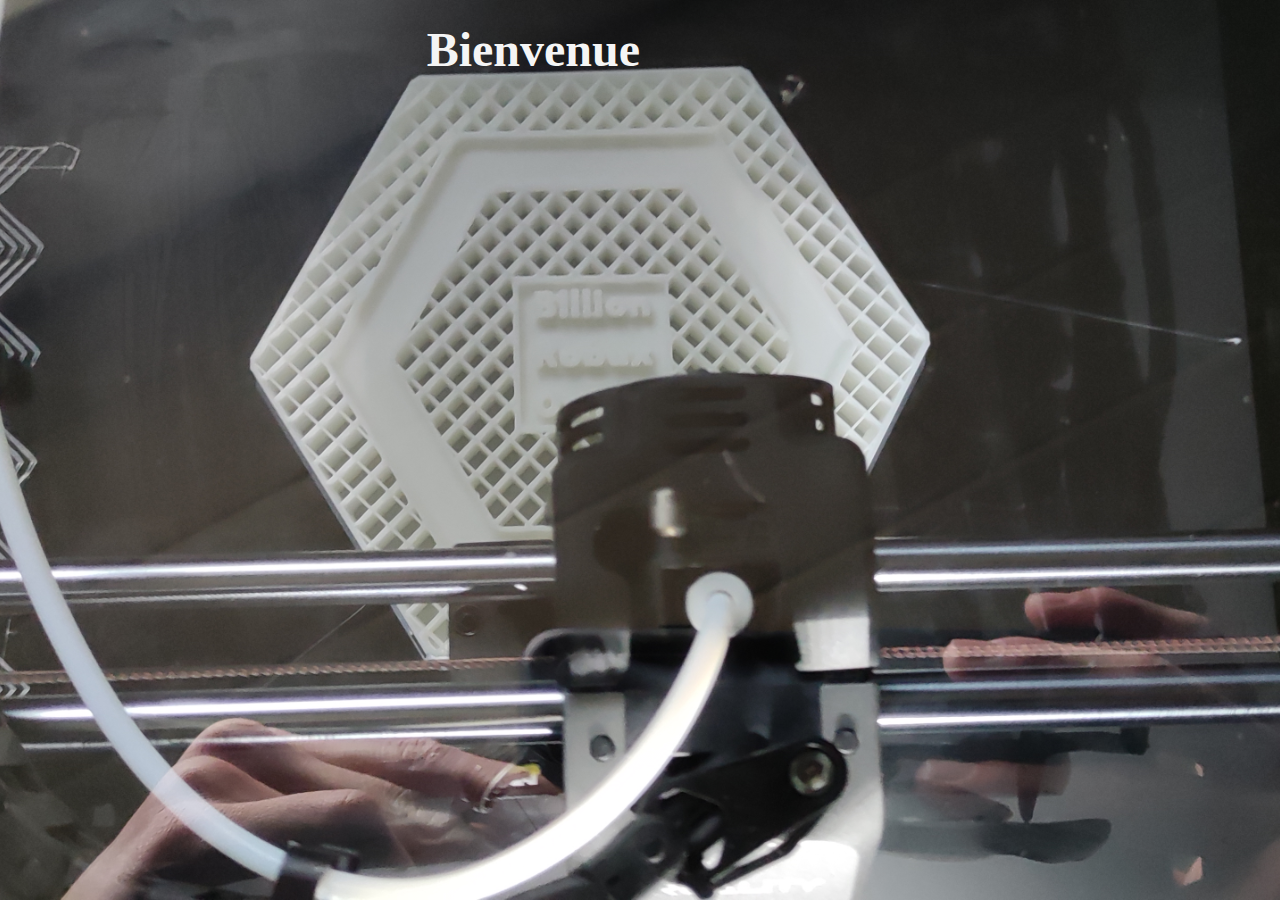
<file: index.html>
<html lang="fr">
    <head>
        <meta charset="utf-8">
        <meta name="viewport" content="width=device-width, initial-scale=1">
        <meta name="author" content="Dumoulin Batiste">
        <meta name="description" content="Projets de Dumoulin Batiste" />
        <meta property="og:title" content="Projets Dumoulin Batiste"/>
        <meta property="og:description" content="Projets Dumoulin Batiste" />
        <meta property="og:image" content="https://raw.githubusercontent.com/Batiste0/AboutMe/main/Images/logo.png" />
        <meta property="og:url" content="https://raw.githubusercontent.com/Batiste0/AboutMe/main/Images/logo.png" />
        <meta property="og:site_name" content="Dumoulin Batiste" />
        <meta name="twitter:card" content="https://raw.githubusercontent.com/Batiste0/AboutMe/main/Images/logo.png">
        <meta name="twitter:title" content="Projets Dumoulin Batiste">
        <meta name="twitter:description" content="Projets Dumoulin Batiste">
        <meta name="twitter:image" content="https://raw.githubusercontent.com/Batiste0/AboutMe/main/Images/logo.png">
        <meta name="twitter:site" content="https://dumoulinbatiste.info/">
        <meta name="image" content="https://raw.githubusercontent.com/Batiste0/AboutMe/main/Images/logo.png">
        <meta name="keywords" content="biographie,projets,develloper">
        <title>Dumoulin Batiste</title>
        <link rel="logo" href="https://raw.githubusercontent.com/Batiste0/AboutMe/main/Images/logo.png" type="image/x-icon">

        <script>
        function CheckRedirection(){
            if(/Android|webOS|iPhone|iPad|iPod|BlackBerry|IEMobile|Opera Mini|iPad|Android|Touch/i.test(navigator.userAgent)){
                window.location.pathname = "home/mobile/index.html";
            }else{
                window.location.pathname = "home/computer/index.html";
            }
        }
        window.onload = (() => {
            CheckRedirection();
        });
        </script>
    </head>
    <body>
    </body>
</html>
</file>
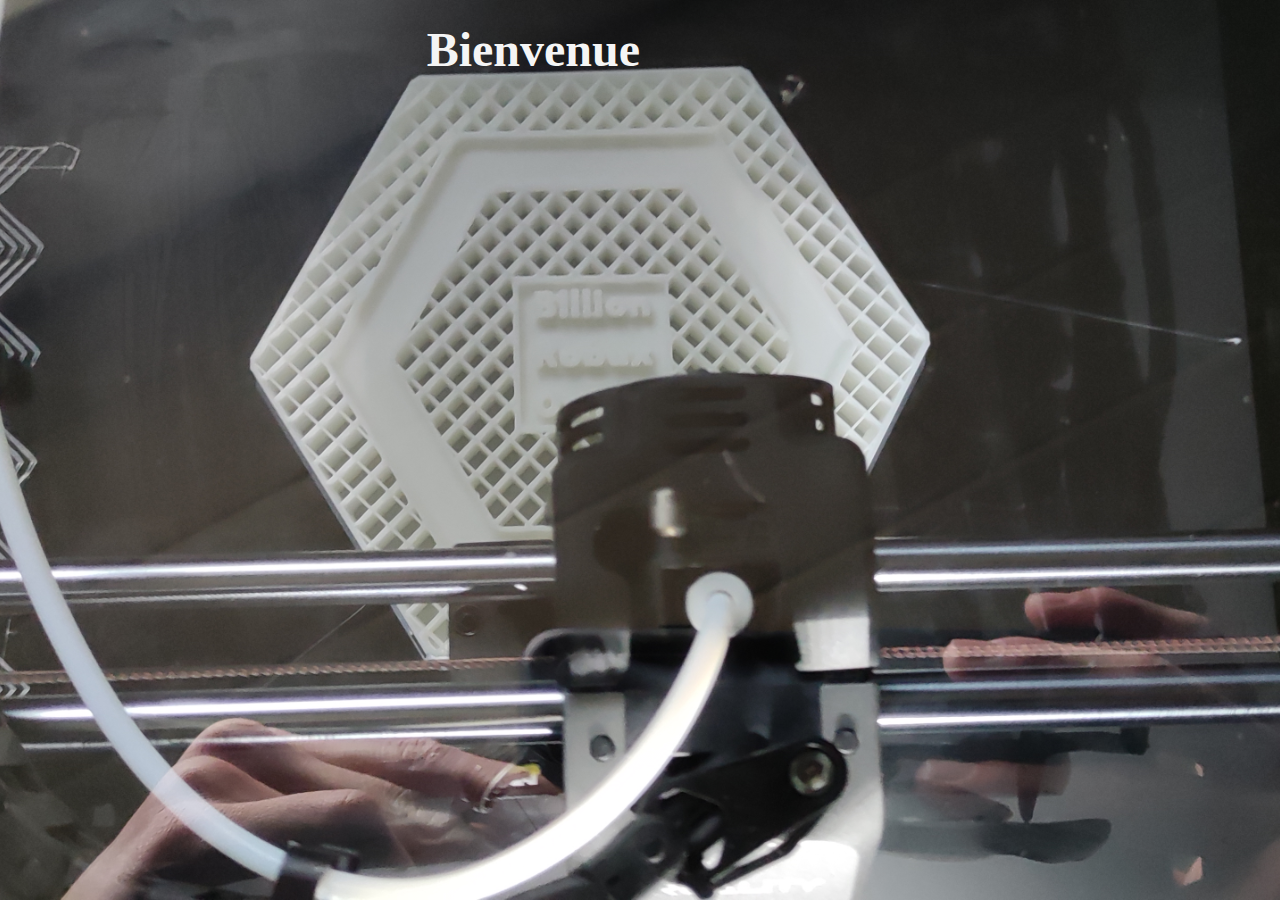
<file: electronique/mobile/index.html>
<html lang="fr">
    <head>
        <meta charset="utf-8">
        <meta name="viewport" content="width=device-width, initial-scale=1">
        <meta name="author" content="Dumoulin Batiste">
        <meta name="description" content="Projets de Dumoulin Batiste" />
        <meta property="og:title" content="Projets Dumoulin Batiste"/>
        <meta property="og:description" content="Projets Dumoulin Batiste" />
        <meta property="og:image" content="https://raw.githubusercontent.com/Batiste0/AboutMe/main/Images/logo.png" />
        <meta property="og:url" content="https://raw.githubusercontent.com/Batiste0/AboutMe/main/Images/logo.png" />
        <meta property="og:site_name" content="Dumoulin Batiste" />
        <meta name="twitter:card" content="https://raw.githubusercontent.com/Batiste0/AboutMe/main/Images/logo.png">
        <meta name="twitter:title" content="Projets Dumoulin Batiste">
        <meta name="twitter:description" content="Projets Dumoulin Batiste">
        <meta name="twitter:image" content="https://raw.githubusercontent.com/Batiste0/AboutMe/main/Images/logo.png">
        <meta name="twitter:site" content="https://dumoulinbatiste.info/">
        <meta name="image" content="https://raw.githubusercontent.com/Batiste0/AboutMe/main/Images/logo.png">
        <meta name="keywords" content="biographie,projets,develloper">
        <title>Dumoulin Batiste</title>
        <link rel="logo" href="https://raw.githubusercontent.com/Batiste0/AboutMe/main/Images/logo.png" type="image/x-icon">
        <script>
        function CheckRedirection(){
            if(!(/Android|webOS|iPhone|iPad|iPod|BlackBerry|IEMobile|Opera Mini|iPad|Android|Touch/i.test(navigator.userAgent))){
                window.location.pathname = "home/computer/index.html";
            }
        }
        window.onload = (() => {
            CheckRedirection();
        });
        </script>
    </head>
    <body>
            <h1>Bonjour/ Bonsoir, la version du site n'est pas finaliser pour téléphone portable / tablette <br> Merci de bien vouloir le consulter sur un Ordinateur</h1>
            <h2>Cordiallement Dumoulin Batiste</h2>
    </body>
</html>
</file>
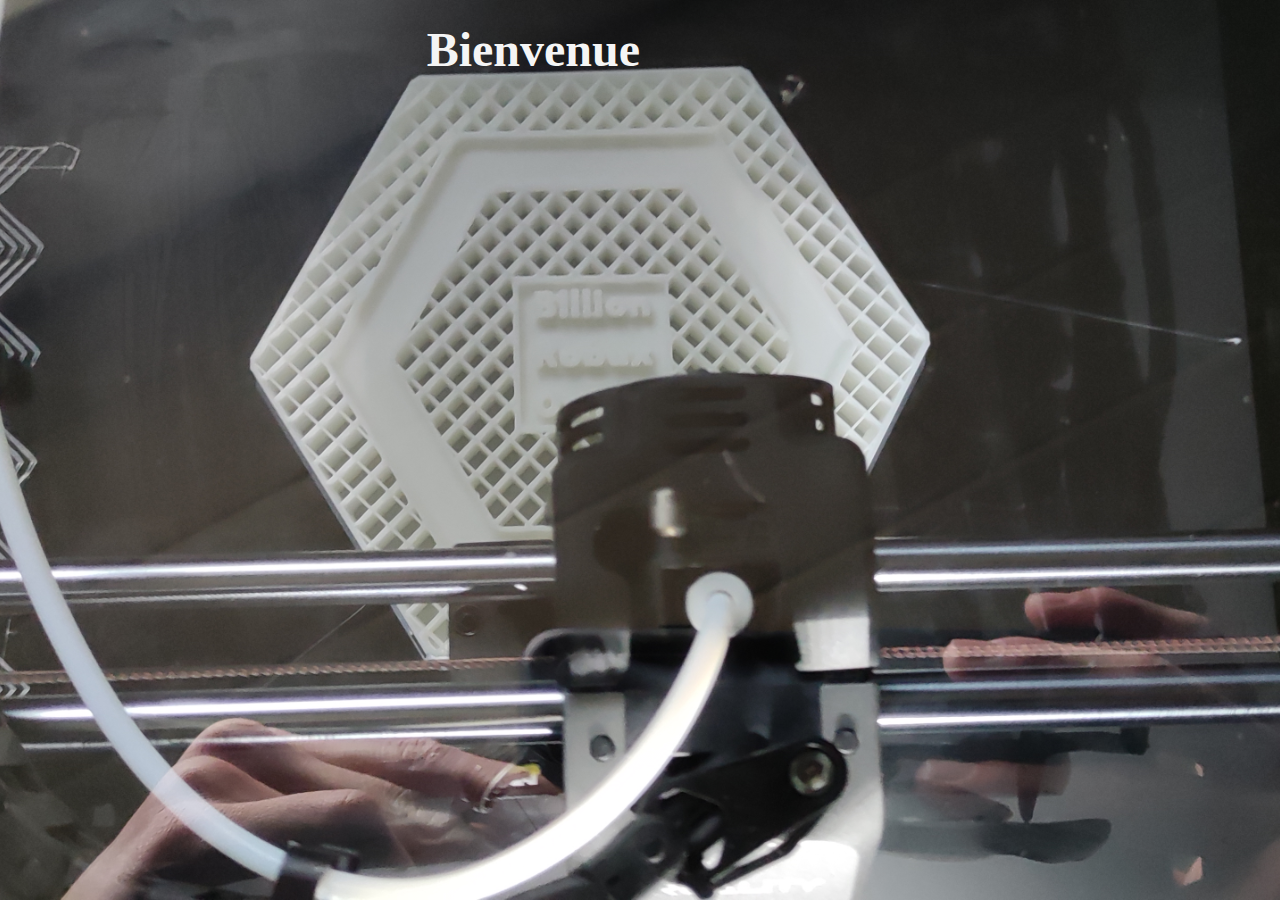
<file: home/computer/index.html>
<html lang="fr">
    <head>
        <meta charset="utf-8">
        <meta name="viewport" content="width=device-width, initial-scale=1">
        <meta name="author" content="Dumoulin Batiste">
        <meta name="description" content="Projets de Dumoulin Batiste" />
        <meta property="og:title" content="Projets Dumoulin Batiste"/>
        <meta property="og:description" content="Projets Dumoulin Batiste" />
        <meta property="og:image" content="https://raw.githubusercontent.com/Batiste0/AboutMe/main/Images/logo.png" />
        <meta property="og:url" content="https://raw.githubusercontent.com/Batiste0/AboutMe/main/Images/logo.png" />
        <meta property="og:site_name" content="Dumoulin Batiste" />
        <meta name="twitter:card" content="https://raw.githubusercontent.com/Batiste0/AboutMe/main/Images/logo.png">
        <meta name="twitter:title" content="Projets Dumoulin Batiste">
        <meta name="twitter:description" content="Projets Dumoulin Batiste">
        <meta name="twitter:image" content="https://raw.githubusercontent.com/Batiste0/AboutMe/main/Images/logo.png">
        <meta name="twitter:site" content="https://dumoulinbatiste.info/">
        <meta name="image" content="https://raw.githubusercontent.com/Batiste0/AboutMe/main/Images/logo.png">
        <meta name="keywords" content="biographie,projets,develloper">
        <title>Dumoulin Batiste</title>
        <link rel="logo" href="https://raw.githubusercontent.com/Batiste0/AboutMe/main/Images/logo.png" type="image/x-icon">

        <link rel="stylesheet" type="text/css" href="style.css">

        <script src="script.js"></script>
    </head>
    <body>
        <div class="main">
            <h1>Bienvenue</h1>
            <div id="menuscontenaire"></div>
            <div class="presentation">
                <img src="../../Images/logo.png" alt="logo">
                <br>
                <!--TODO:corrifger le problème d'affichaneg du texte sur les petit ecran-->
                <h3>Batiste Dumoulin</h3>
                <h4>17 ans</h4>
                <h5>Je m'appelle Batiste, passionné de robotique depuis l'âge de 9 ans, rêvant de faire de cette passion un métier.<br><br>Je porte énormément d'intérêt à la programmation informatique mais aussi aux mathématiques et à la physique.</h5>
                <h2>J'ai conçu ce site pour présenter mes projets que vous découvrirez en cliquant sur les rubriques présentées à droite</h2>
                <h6>Merci de votre visite !</h6>
            </div>
        </div>
    </body>
</html>
</file>
<file: home/computer/style.css>
body {
    position: relative; /* Pour que le pseudo-élément ::before soit positionné par rapport au body */
    background-image: url("../../Images/background.png");
    background-size: cover;
    background-repeat: no-repeat;
    background-position: center;
}

body::before {
    content: "";
    position: absolute;
    top: 0;
    left: 0;
    width: 100%;
    height: 100%;
    background-color: rgba(0, 0, 0, 0); 
    animation: darkenBackground 3s ease-in-out forwards; 
}

@keyframes darkenBackground {
    0% {
        background-color: rgba(0, 0, 0, 0); 
    }
    100% {
        background-color: rgba(0, 0, 0, 0.65); 
    }
}

.main h1{
    color: whitesmoke;
    position: absolute;
    right: 50%;
    font-size: 300%;
    top: -2%
}

.presentation {
    width: 40vw; /* Utilisation de vw pour une largeur relative à la largeur de la fenêtre */
    height: 80vh; /* Utilisation de vh pour une hauteur relative à la hauteur de la fenêtre */
    background-color: black;
    position: fixed;
    right: 50%;
    top: 10%;
    border-radius: 10%;
    box-shadow: -5px -5px 35px rgba(38, 0, 255, 0.5);
    opacity: 0; 
    animation: fadeIn 3s ease forwards;
    text-align: center;
}

@keyframes fadeIn {
    0% {
        width: 10%;
        height: 20%;
        opacity: 0; 
    }
    100% {
        width: 40%;
        height: 80%;
        opacity: 0.85; 
    }
}

.presentation img {
    width: 10vw; 
    height: 10vw; 
    position: absolute;
    right: 70%;
    top: 1%;
    border-radius: 100%;
    border: 10px solid whitesmoke;
}

.fadeInAnimation {
    animation: fadeIn 3s ease forwards;
}

.presentation h3 {
    font-size: 2vw;
    height: 5vh; 
    color:whitesmoke;
}

.presentation h4 {
    font-size: 2vw; 
    height: 5vh; 
    color:whitesmoke;
}

.presentation h5 {
    font-size: 2vw; 
    height: 26vh; 
    color:whitesmoke;
}

.presentation h2 {
    font-size: 1.6vw; 
    height: 3vh; 
    color:orangered;
}

.presentation h6 {
    font-size: 2vw; 
    color:whitesmoke;
}
</file>
